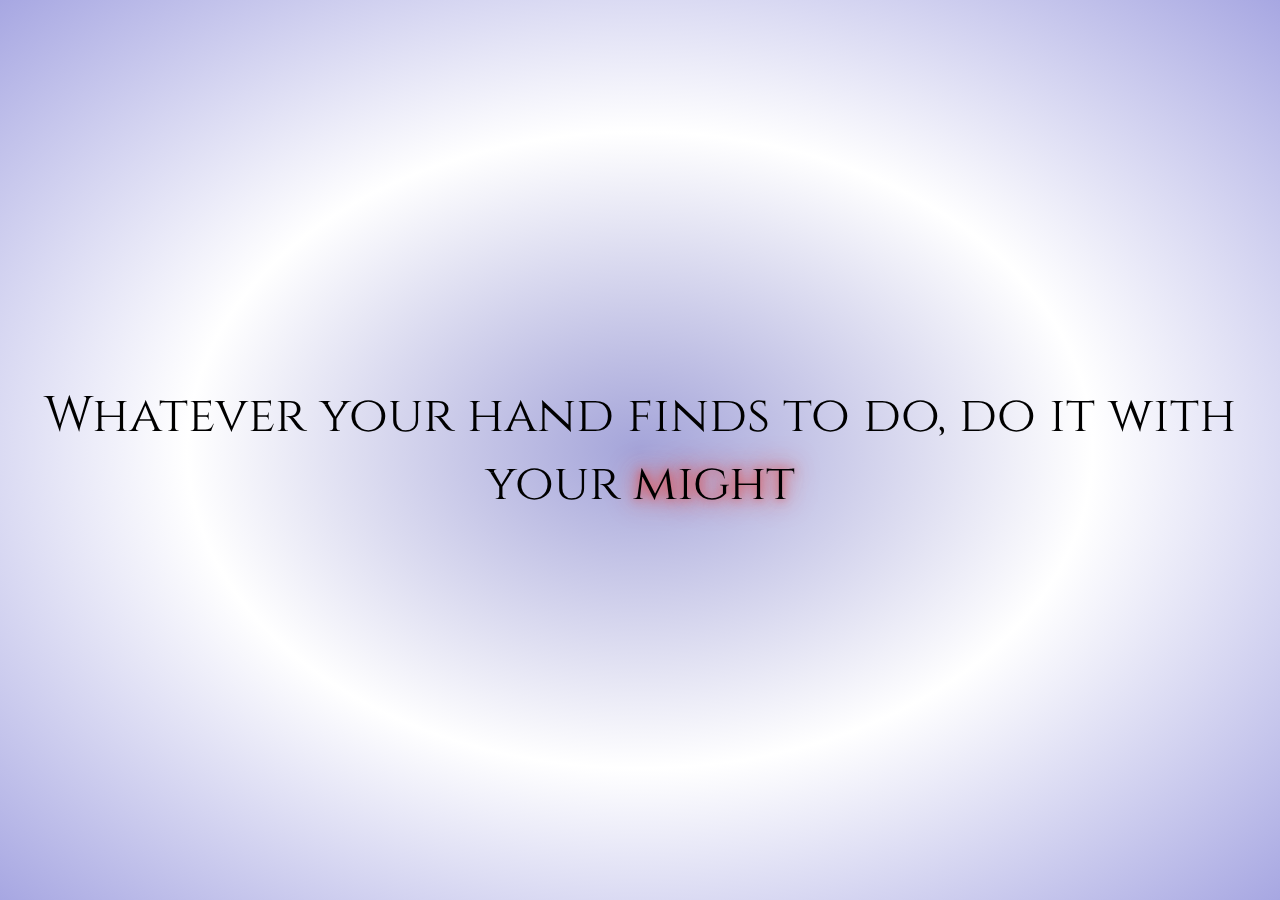
<file: index.html>
<!DOCTYPE html>
<html lang="en">
    <head>
        <meta charset="UTF-8">
        <title>Ecclesiastes 9:10</title>

        <link rel="preconnect" href="https://fonts.googleapis.com">
    <link rel="preconnect" href="https://fonts.gstatic.com" crossorigin>
    <link href="https://fonts.googleapis.com/css2?family=Cinzel:wght@400..900&display=swap" rel="stylesheet">
    
    <link rel="stylesheet" href="css/main.css">

    </head>


        <body>
            <div class="info">
            
        <p>
            Whatever your hand finds to do, do it with your <a id="glowing" href="pageTwo/pageTwo.html"> might </a>
        
        </p>

    </div>

        </body>
</html>
</file>
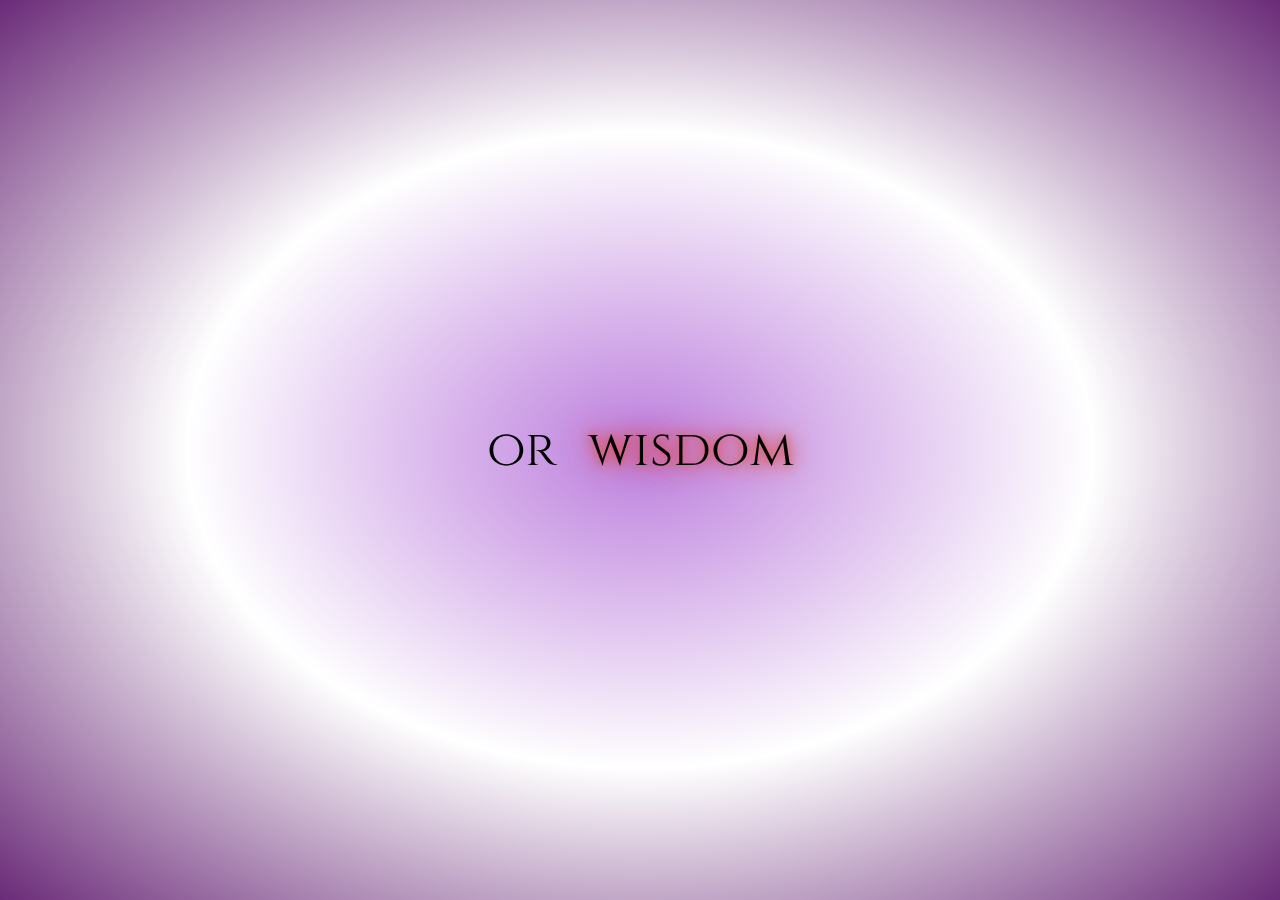
<file: pageFive/pageFive.html>
<!DOCTYPE html>
<html lang="en">
    <head>
        <meta charset="UTF-8">
        <title>Ecclesiastes 9:10</title>

        <link rel="preconnect" href="https://fonts.googleapis.com">
        <link rel="preconnect" href="https://fonts.gstatic.com" crossorigin>
        <link href="https://fonts.googleapis.com/css2?family=Cinzel:wght@400..900&display=swap" rel="stylesheet">

        <link rel="stylesheet" href="../css/main.css">

    </head>
        <body>
           
        <div class="info5">
        <p>or </p> <a id="glow" href="../pageSix/pageSix.html"> wisdom</a>
        </div>
        



        </body>
</html>
</file>
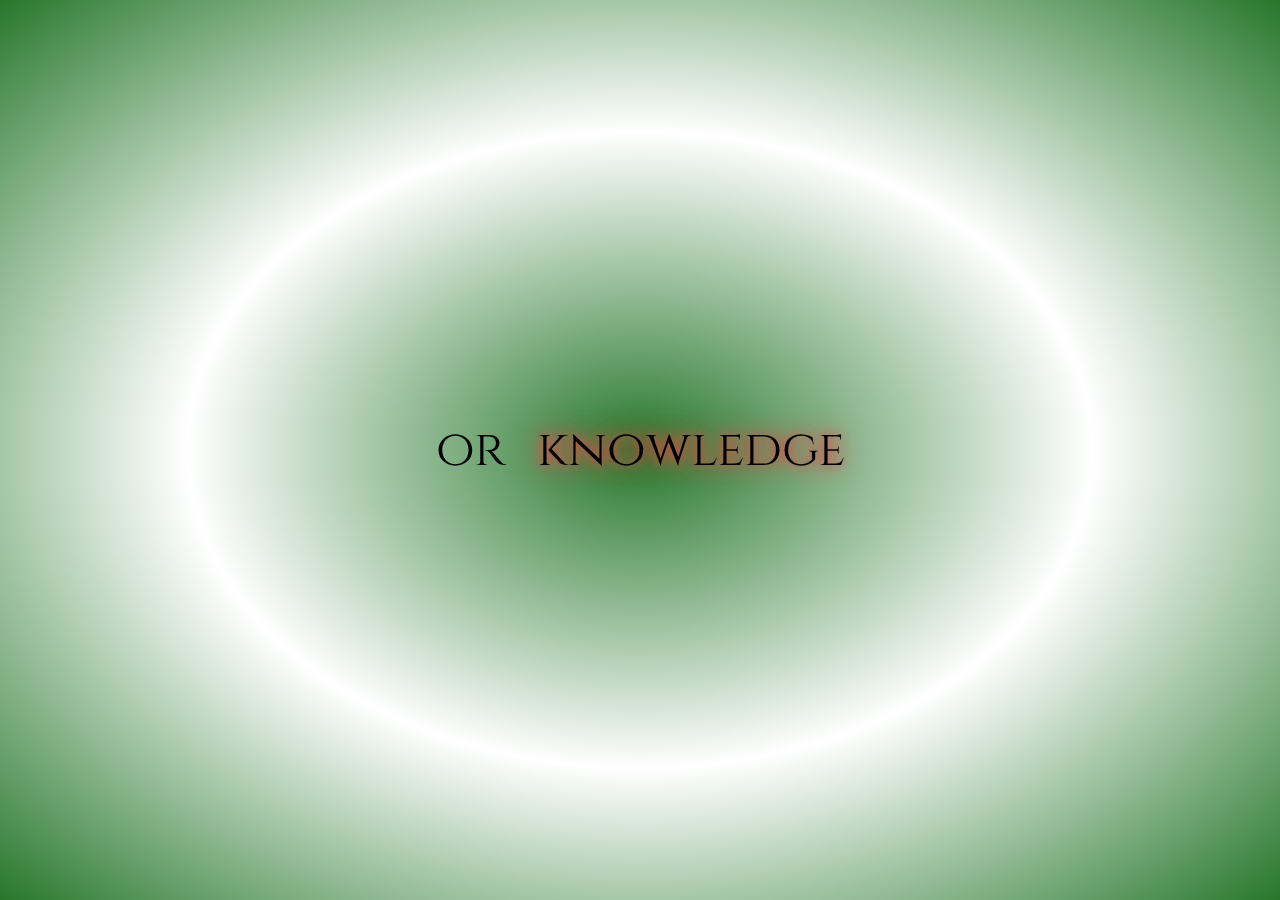
<file: pageFour/pageFour.html>
<!DOCTYPE html>
<html lang="en">
    <head>
        <meta charset="UTF-8">
        <title>Ecclesiastes 9:10</title>

        <link rel="preconnect" href="https://fonts.googleapis.com">
        <link rel="preconnect" href="https://fonts.gstatic.com" crossorigin>
        <link href="https://fonts.googleapis.com/css2?family=Cinzel:wght@400..900&display=swap" rel="stylesheet">

        <link rel="stylesheet" href="../css/main.css">

    </head>
        <body>
            
        <div class="infoo">
        <p>or </p> <a id="glow" href="../pageFive/pageFive.html">knowledge</a>
        
        </div>
        



        </body>
</html>
</file>
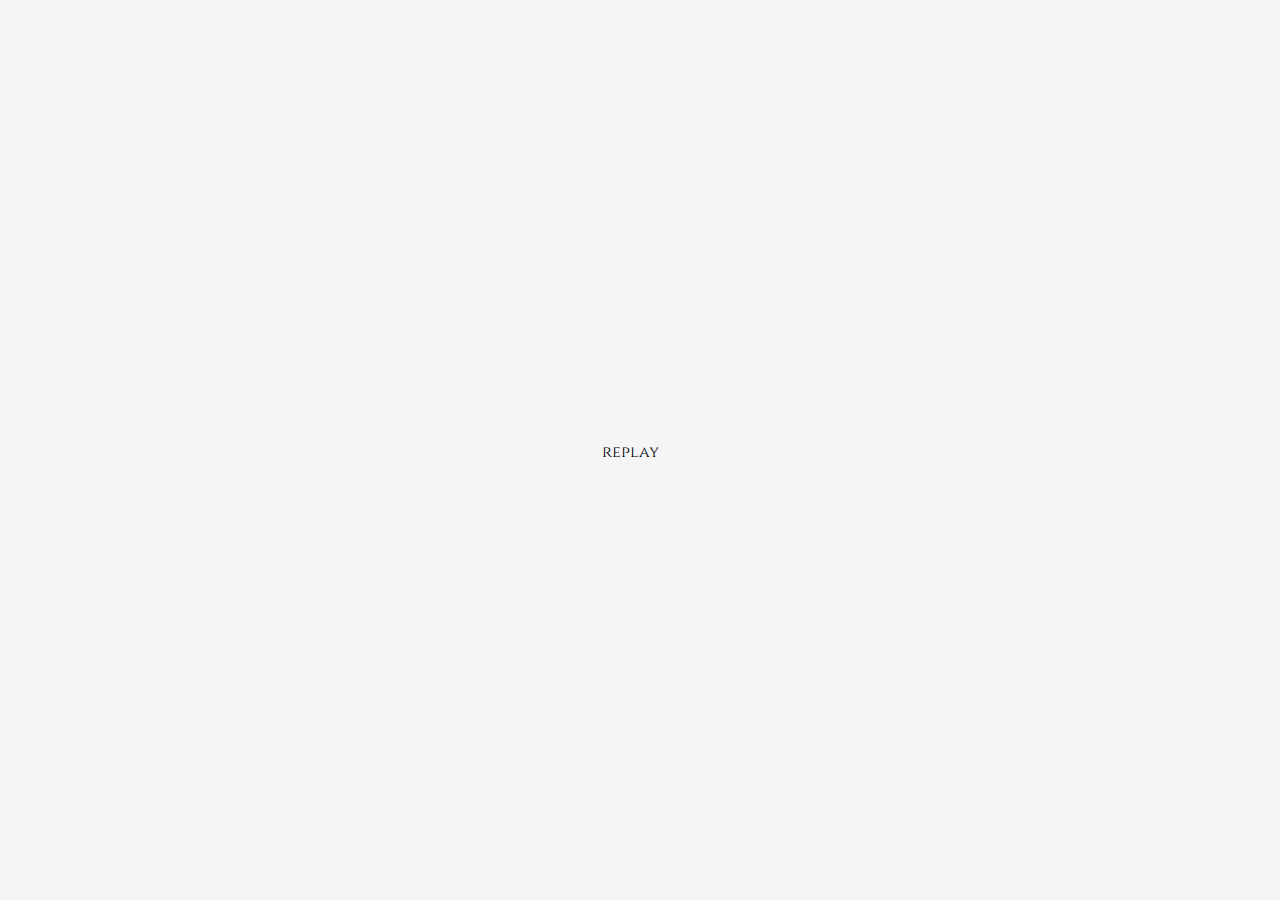
<file: pageSix/pageSix.html>
<!DOCTYPE html>
<html lang="en">
    <head>
        <meta charset="UTF-8">
        <title>Ecclesiastes 9:10</title>

        <link rel="preconnect" href="https://fonts.googleapis.com">
        <link rel="preconnect" href="https://fonts.gstatic.com" crossorigin>
        <link href="https://fonts.googleapis.com/css2?family=Cinzel:wght@400..900&display=swap" rel="stylesheet">

        <link rel="stylesheet" href="../css/main.css">

    </head>
        <body>
            
        <div class="info6">
        <p>in the grave where you are going</p>
        </div>


        <footer>
            <a href="../index.html">replay</a>
        </footer>
        
        </body>
</html>
</file>
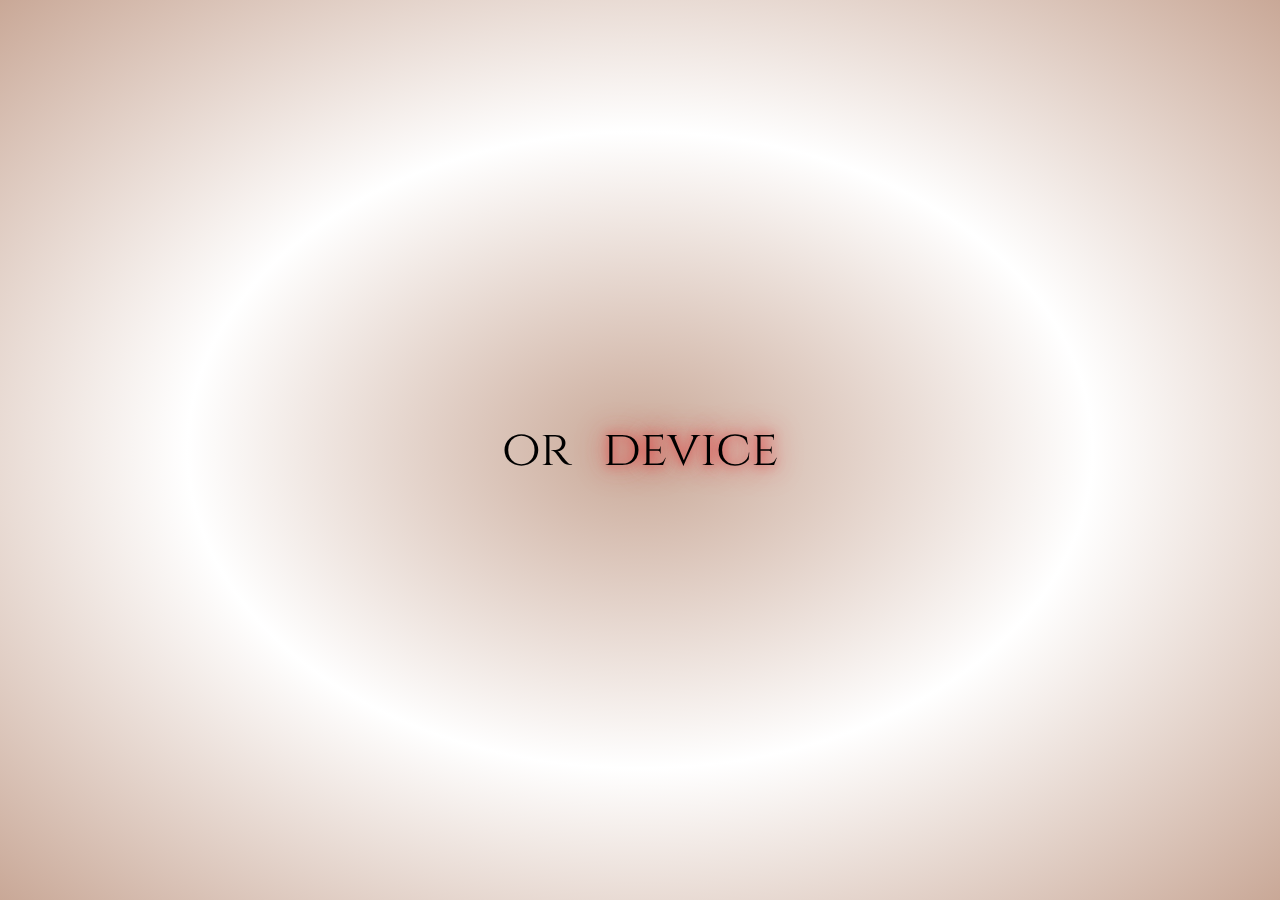
<file: pageThree/pageThree.html>
<!DOCTYPE html>
<html lang="en">
    <head>
        <meta charset="UTF-8">
        <title>Ecclesiastes 9:10</title>

        <link rel="preconnect" href="https://fonts.googleapis.com">
        <link rel="preconnect" href="https://fonts.gstatic.com" crossorigin>
        <link href="https://fonts.googleapis.com/css2?family=Cinzel:wght@400..900&display=swap" rel="stylesheet">

        <link rel="stylesheet" href="../css/main.css">

    </head>
        <body>
            
            <div class="info3">
        <p>or </p> <a id="glow" href="../pageFour/pageFour.html">device</a>
        </div>
        



        </body>
</html>
</file>
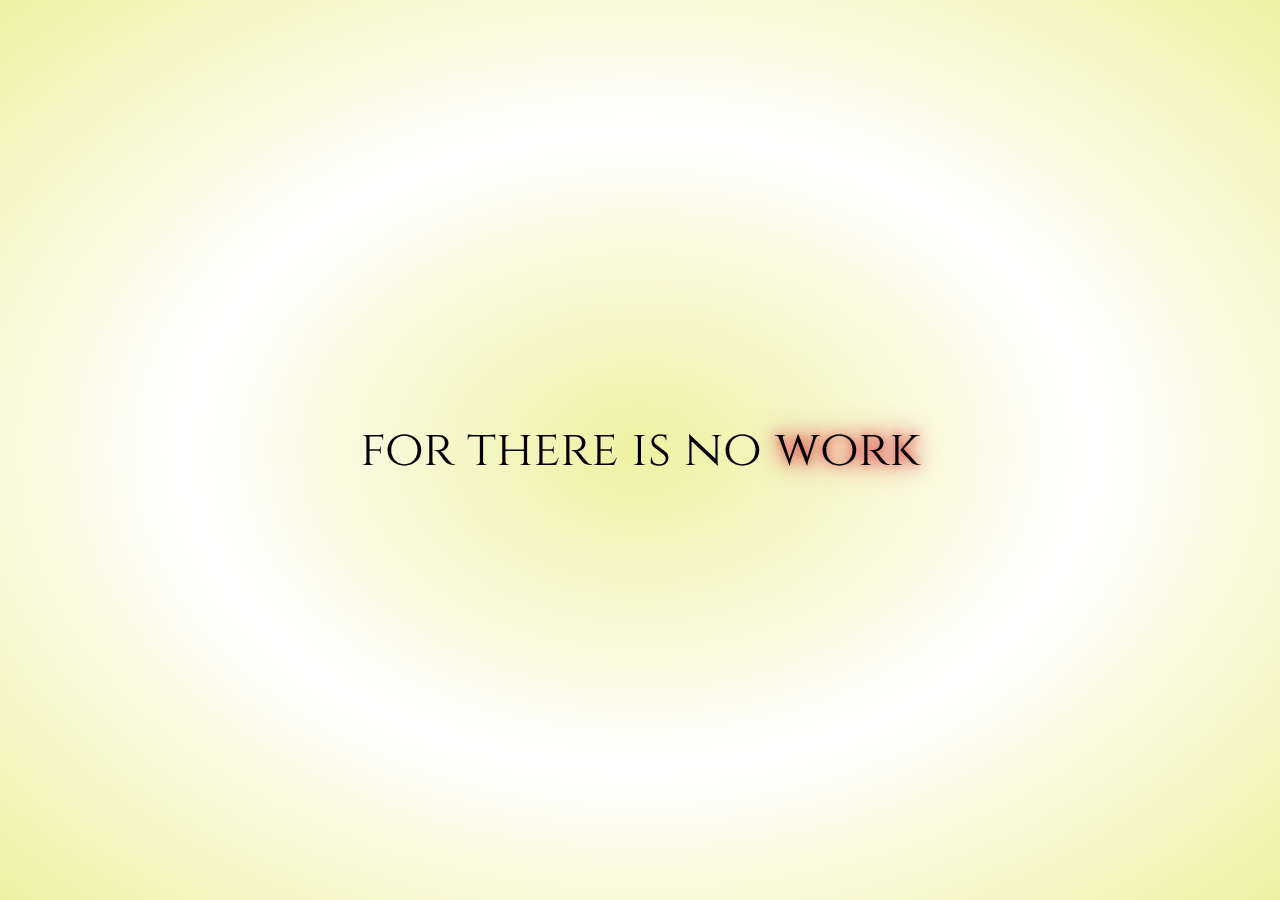
<file: pageTwo/pageTwo.html>
<!DOCTYPE html>
<html lang="en">
    <head>
        <meta charset="UTF-8">
        <title>Ecclesiastes 9:10</title>

        <link rel="preconnect" href="https://fonts.googleapis.com">
        <link rel="preconnect" href="https://fonts.gstatic.com" crossorigin>
        <link href="https://fonts.googleapis.com/css2?family=Cinzel:wght@400..900&display=swap" rel="stylesheet">

        <link rel="stylesheet" href="../css/main.css">

    </head>


        <body>
           <div class="info2">
        <p class="slide-bottom">for there is no <a id="glowing" href="../pageThree/pageThree.html">work</a>
        </p>


     </div>
        </body>
</html>
</file>
<file: css/main.css>
html {
    font-family: "Cinzel", serif;
    font-style: normal; 
    background-color: whitesmoke;
    font-size: 50px;
}


body { 
    min-height: 100vh;
    width: 100%;
}

* {
    margin: 0;
    padding: 0;
    box-sizing: border-box;
}




a {
    text-decoration: none;
    color: black;
}

/* this is page one */


.info{
    display: flex;
    justify-content: center;
    align-items: center;
    text-align: center;
    height: 100vh;
    /* color: #0f0f0d; */
    background-image: radial-gradient(rgb(164, 164, 217), white, rgb(167, 167, 226));

}

#glowing {
    font-size: 50px;
    text-align: center;
    text-shadow: 0 0 10px #dd4d4d, 0 0 20px #dd4d4d, 0 0 30px #dd4d4d;
    animation: neon-animation 1.5s infinite;
}

@keyframes neon-animation {
    0%, 100% {
        color: #dd4d4d; 
        text-shadow: 0 0 10px #dd4d4d, 0 0 20px #dd4d4d, 0 0 30px #dd4d4d;
    }
    50% {
        color: #FEB303; 
        text-shadow: none;
    }

}







/* this is page two */

.info2 {
    display: flex;
    justify-content: center;
    align-items: center;
    text-align: center;
    height: 100vh;
    overflow: hidden;
    background-image: radial-gradient(rgb(238, 241, 162), white, rgb(238, 241, 162));

}

.slide-bottom {
	-webkit-animation: slide-bottom 0.5s cubic-bezier(0.250, 0.460, 0.450, 0.940) both;
	animation: slide-bottom 0.5s cubic-bezier(0.250, 0.460, 0.450, 0.940) both;
}

/* ----------------------------------------------
 * Generated by Animista on 2024-10-17 18:38:31
 * Licensed under FreeBSD License.
 * See http://animista.net/license for more info. 
 * w: http://animista.net, t: @cssanimista
 * ---------------------------------------------- */

/**
 * ----------------------------------------
 * animation slide-bottom
 * ----------------------------------------
 */
 @-webkit-keyframes slide-bottom {
    0% {
      -webkit-transform: translateY(0);
              transform: translateY(0);
    }
    100% {
      -webkit-transform: translateY(100px);
              transform: translateY(100px);
    }
  }
  @keyframes slide-bottom {
    0% {
      -webkit-transform: translateY(0);
              transform: translateY(0);
    }
    100% {
      -webkit-transform: translateY(100px);
              transform: translateY(100px);
    }
  }
  















/* this is page three */

.info3 {
    display: flex;
    justify-content: center;
    align-items: center;
    text-align: center;
    height: 100vh;
    overflow: hidden;
    background-image: radial-gradient(rgb(201, 168, 151), white, rgb(201, 168, 151));

    
}







/* this is page four */

.infoo {
    display: flex;
    justify-content: center;
    align-items: center;
    text-align: center;
    height: 100vh;
    overflow: hidden;
    background-image: radial-gradient(rgb(39, 119, 44), white, rgb(39, 119, 44));
    
}







/* this is page five */

.info5 {
    display: flex;
    justify-content: center;
    align-items: center;
    text-align: center;
    height: 100vh;
    overflow: hidden;
    background-image: radial-gradient(rgb(188, 126, 221), white, rgb(106, 42, 120));

    
}


#glow {
    /* position: absolute; */

    font-size: 50px;
    text-align: center;
    text-shadow: 0 0 10px #dd4d4d, 0 0 20px #dd4d4d, 0 0 30px #dd4d4d;
    animation: neon-animation 1.5s infinite;
    transition-duration: 2s;
    padding-left: 2.5%;
}


#glow:hover {
    transform: scale(2,2);
}





/* this is page six */

.info6 {


    display: flex;
    justify-content: center;
    align-items: center;
    text-align: center;
    /* height: 100vh; */
    /* overflow: hidden; */
    padding-top: 25%;
    background-color: whitesmoke;

    

    transition-duration: 3s;
    transition-timing-function: ease-in-out;
    transition-delay: 1s;
    /* animation: fade-in 1.5s infinite; */
}


.info6:hover {
    opacity: 0;
   
}

footer {
    text-align: center;
   padding: 20px;
}

footer a {
    font-family: "Cinzel", serif;
    font-style: normal; 
    font-size: 16px;
    margin-right: 20px;
}
</file>
